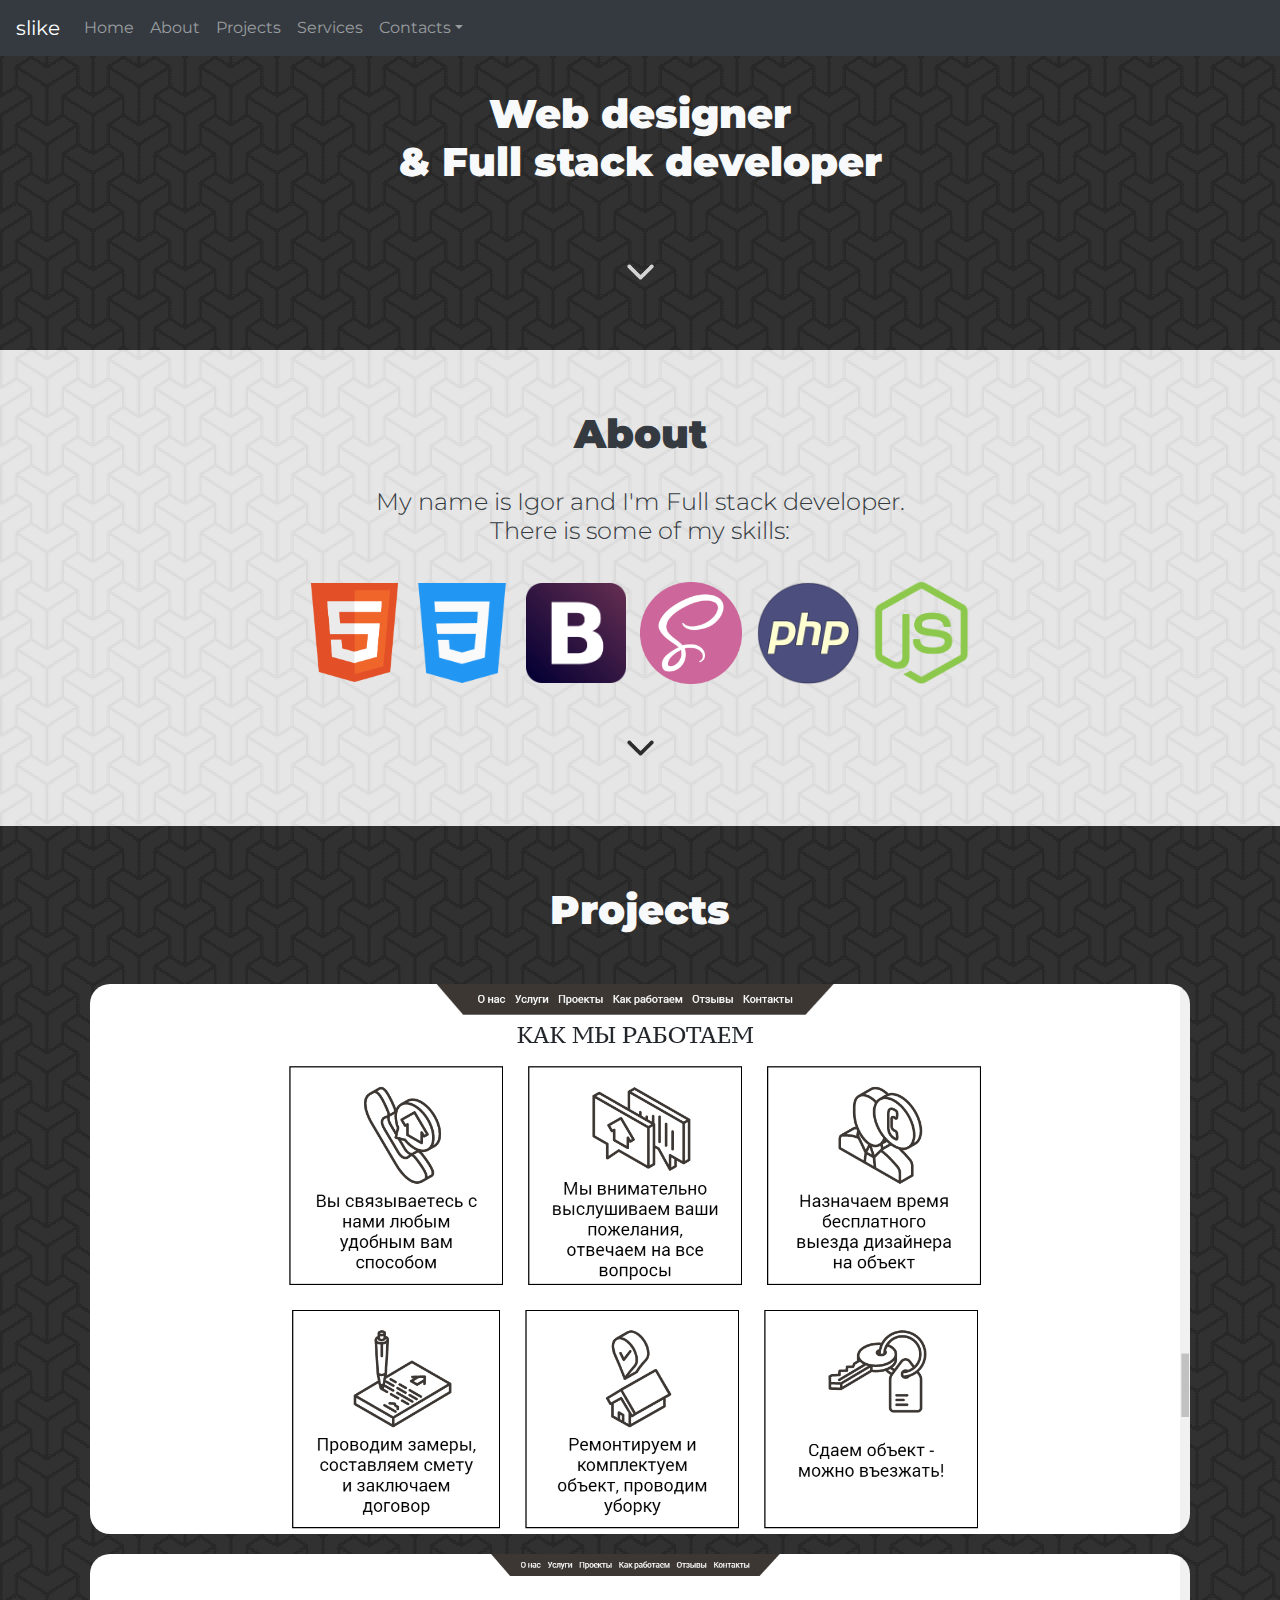
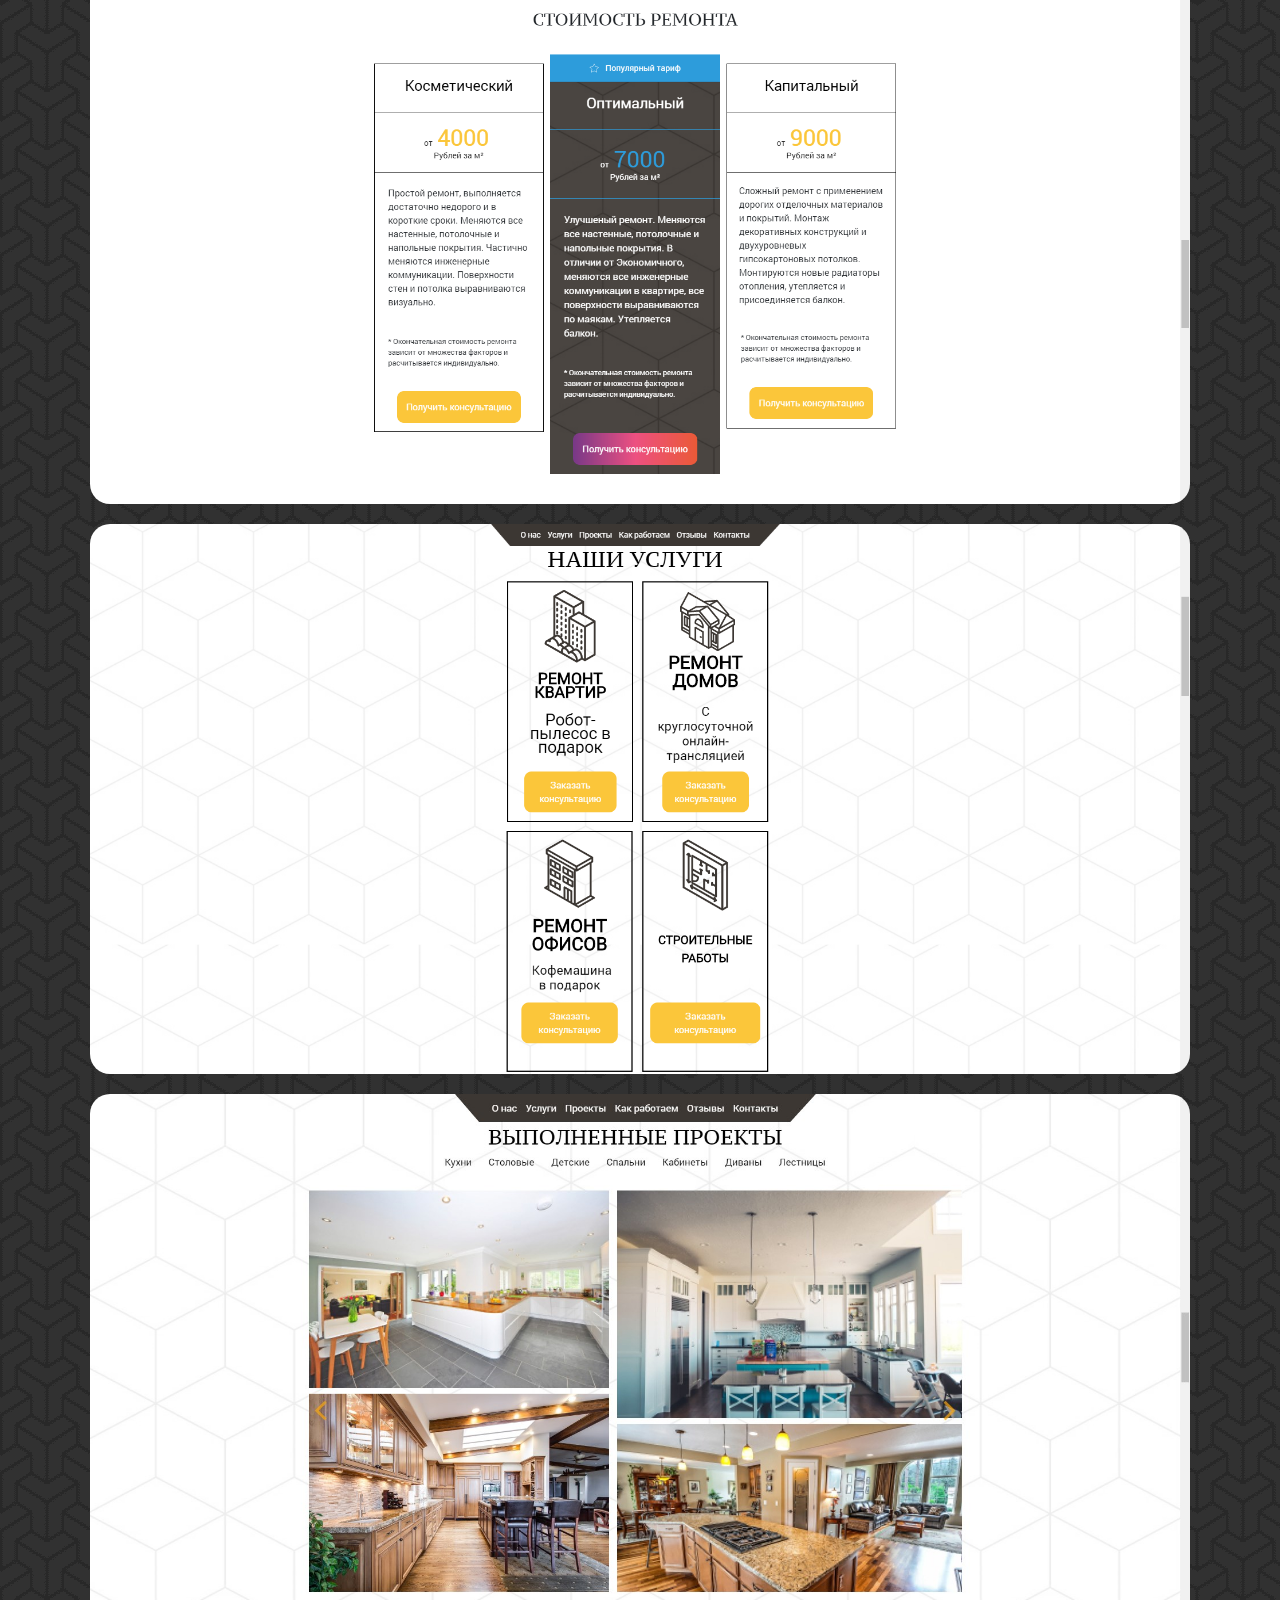
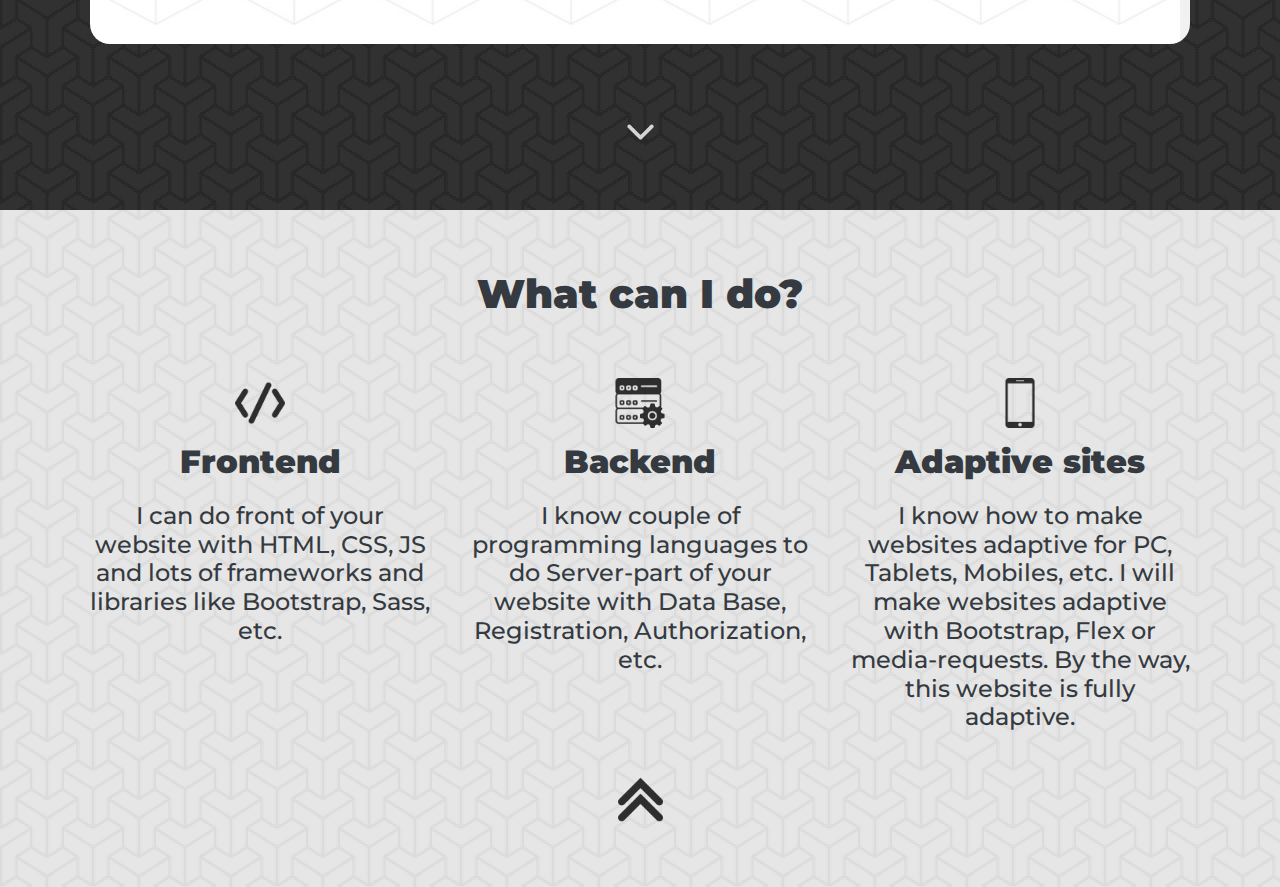
<file: index.html>
<!DOCTYPE html>
<html lang="en">
  <head>
    <meta charset="UTF-8" />
    <meta name="viewport" content="width=device-width, initial-scale=1.0" />
    <meta http-equiv="X-UA-Compatible" content="ie=edge" />
    <title>Портфолио</title>
    <link
      rel="stylesheet"
      href="https://stackpath.bootstrapcdn.com/bootstrap/4.3.1/css/bootstrap.min.css"
      integrity="sha384-ggOyR0iXCbMQv3Xipma34MD+dH/1fQ784/j6cY/iJTQUOhcWr7x9JvoRxT2MZw1T"
      crossorigin="anonymous"
    />
    <link rel="stylesheet" href="source/style.css" />
  </head>
  <body>
    <nav class="navbar navbar-expand-md navbar-dark bg-dark fixed-top">
      <a class="navbar-brand" href="#">slike</a>
      <button
        class="navbar-toggler collapsed"
        type="button"
        data-toggle="collapse"
        data-target="#navbarsExample04"
        aria-controls="navbarsExample04"
        aria-expanded="false"
        aria-label="Toggle navigation"
      >
        <span class="navbar-toggler-icon"></span>
      </button>

      <div class="navbar-collapse collapse" id="navbarsExample04">
        <ul class="navbar-nav mr-auto">
          <li class="nav-item">
            <a class="nav-link" href="#">Home</a>
          </li>
          <li class="nav-item">
            <a class="nav-link" href="#about">About</a>
          </li>
          <li class="nav-item">
            <a class="nav-link" href="#projects">Projects</a>
          </li>
          <li class="nav-item">
            <a class="nav-link" href="#services">Services</a>
          </li>
          <li class="nav-item dropdown">
            <a
              class="nav-link dropdown-toggle"
              href="#"
              id="dropdown04"
              data-toggle="dropdown"
              aria-haspopup="true"
              aria-expanded="false"
              >Contacts</a
            >
            <div class="dropdown-menu" aria-labelledby="dropdown04">
              <a
                class="dropdown-item"
                href="#"
                title="Copy to clipboard"
                onclick="discord();"
                ><img src="resources/discord.png" alt="" /> Discord</a
              >
              <a
                class="dropdown-item"
                href="#"
                title="Copy to clipboard"
                onclick="mail();"
                ><img src="resources/mail.png" alt="" /> Mail</a
              >
            </div>
          </li>
        </ul>
      </div>
    </nav>
    <div class="col-12 header text-center">
      <div class="col-12">
        <h1 class="text-light head-text text-center">
          Web designer <br />
          & Full stack developer
        </h1>
      </div>
      <a href="#about">
        <img
          src="resources/arrowdown.png"
          alt="arrow"
          class="arrow"
          style="filter: invert(1);"
      /></a>
    </div>
    <div class="col-12" id="about">
      <div class="container text-center about-title">
        <h1 class="title-text text-dark">About</h1>
      </div>
      <div class="col-12 text-center">
        <div class="container text-center">
          <h4 class="about-text text-dark">
            My name is Igor and I'm Full stack developer. <br />
            There is some of my skills:
          </h4>
          <div class="container skills">
            <img src="resources/html5.png" alt="html" style="width: 87px;" />
            <img src="resources/css-3.png" alt="css" />
            <img src="resources/bootstrap.png" alt="bootstrap" />
            <img src="resources/sass.png" alt="sass" style="width: 102px;" />
            <img src="resources/php.png" alt="php" style="width: 104px;" />
            <img src="resources/nodejs.png" alt="nodejs" style="width: 95px;" />
          </div>
          <a href="#projects">
            <img src="resources/arrowdown.png" alt="arrow" class="arrow"
          /></a>
        </div>
      </div>
    </div>
    <div class="col-12 text-center" id="projects">
      <div class="container text-center">
        <h1 class="title-text text-light">Projects</h1>
      </div>
      <div class="col-12 projectsimg text-center">
        <img src="resources/projects1.png" class="imgpr" alt="" />
        <img src="resources/projects2.png" class="imgpr" alt="" />
        <img src="resources/projects3.png" class="imgpr" alt="" />
        <img src="resources/projects4.jpg" class="imgpr" alt="" />
      </div>
      <a href="#services">
        <img
          src="resources/arrowdown.png"
          alt="arrow"
          class="arrow"
          style="filter: invert(1);"
      /></a>
    </div>
    <div class="col-12" id="services">
      <div class="container text-center">
        <h1 class="title-text text-dark">
          What can I do?
        </h1>
      </div>
      <div class="container">
        <div class="row text-center listserv">
          <div class="col-md-4">
            <img src="resources/frontend.png" alt="" /><br />
            <h2 class="text-dark">Frontend</h2>
            <h4 class="text-dark">
              I can do front of your website with HTML, CSS, JS and lots of
              frameworks and libraries like Bootstrap, Sass, etc.
            </h4>
          </div>
          <div class="col-md-4">
            <img src="resources/backend.png" alt="" /><br />
            <h2 class="text-dark">Backend</h2>
            <h4 class="text-dark">
              I know couple of programming languages to do Server-part of your
              website with Data Base, Registration, Authorization, etc.
            </h4>
          </div>
          <div class="col-md-4">
            <img src="resources/smartphone.png" alt="" /><br />
            <h2 class="text-dark">Adaptive sites</h2>
            <h4 class="text-dark">
              I know how to make websites adaptive for PC, Tablets, Mobiles,
              etc. I will make websites adaptive with Bootstrap, Flex or
              media-requests. By the way, this website is fully adaptive.
            </h4>
          </div>
        </div>
      </div>
      <div class="container text-center">
        <a href="#">
          <img src="resources/arrowup.png" alt="arrow" class="arrow"
        /></a>
      </div>
    </div>
    <script
      src="https://code.jquery.com/jquery-3.3.1.slim.min.js"
      integrity="sha384-q8i/X+965DzO0rT7abK41JStQIAqVgRVzpbzo5smXKp4YfRvH+8abtTE1Pi6jizo"
      crossorigin="anonymous"
    ></script>
    <script
      src="https://cdnjs.cloudflare.com/ajax/libs/popper.js/1.14.7/umd/popper.min.js"
      integrity="sha384-UO2eT0CpHqdSJQ6hJty5KVphtPhzWj9WO1clHTMGa3JDZwrnQq4sF86dIHNDz0W1"
      crossorigin="anonymous"
    ></script>
    <script
      src="https://stackpath.bootstrapcdn.com/bootstrap/4.3.1/js/bootstrap.min.js"
      integrity="sha384-JjSmVgyd0p3pXB1rRibZUAYoIIy6OrQ6VrjIEaFf/nJGzIxFDsf4x0xIM+B07jRM"
      crossorigin="anonymous"
    ></script>
    <script src="/source/main.js"></script>
  </body>
</html>
</file>
<file: source/style.css>
@import url("https://fonts.googleapis.com/css?family=Montserrat&display=swap");
* {
  font-family: Montserrat;
  scroll-behavior: smooth;
}
body {
  background: url("../resources/bg2.png");
}
.head-text {
  padding: 40px;
  font-weight: 900;
  margin-top: 50px;
}
.dropdown-menu {
  font-size: 18px;
}
.arrow {
  margin: 25px;
  width: 45px;
  opacity: 0.8;
}
.col-12 {
  padding: 0px;
}
.about-text {
  margin: 30px;
  font-weight: 300;
}
.skills img {
  width: 100px;
  margin: 5px;
}
.title-text {
  font-weight: 900;
}
.header {
  padding-bottom: 40px;
}
.projectsimg {
  margin-top: 40px;
  margin-bottom: 40px;
}
.skills {
  margin-bottom: 20px;
}
.listserv {
  margin-top: 60px;
  display: flex;
  flex-direction: row;
}
.listserv img {
  width: 50px;
  opacity: 0.8;
}
.listserv h2 {
  font-weight: 900;
  margin-top: 15px;
}
.listserv h4 {
  margin: 20px;
}
.col-md-4 {
  padding: 0;
}
.about-title {
  margin-bottom: 20px;
}
#about {
  background: url("../resources/bg.png");
  padding-top: 60px;
  padding-bottom: 40px;
}
#projects {
  padding-top: 60px;
  padding-bottom: 40px;
}
#services {
  background: url("../resources/bg.png");

  padding-top: 60px;
  padding-bottom: 40px;
}

.imgpr {
  border-radius: 20px;
}

@media screen and (max-width: 2500px) {
  .imgpr {
    width: 1100px;
    height: 550px;
    margin: 10px;
  }
}

@media screen and (max-width: 2300px) {
  .imgpr {
    width: 950px;
    height: 475px;
    margin: 10px;
  }
}

@media screen and (max-width: 2000px) {
  .imgpr {
    width: 825px;
    height: 412px;
    margin: 10px;
  }
}

@media screen and (max-width: 1700px) {
  .imgpr {
    width: 750px;
    height: 375px;
    margin: 10px;
  }
}

@media screen and (max-width: 1600px) {
  .imgpr {
    width: 700px;
    height: 350px;
    margin: 10px;
  }
}

@media screen and (max-width: 1500px) {
  .imgpr {
    width: 650px;
    height: 300px;
    margin: 10px;
  }
}

@media screen and (max-width: 1400px) {
  .imgpr {
    width: 600px;
    height: 275px;
    margin: 10px;
  }
}

@media screen and (max-width: 1300px) {
  .imgpr {
    width: 1100px;
    height: 550px;
    margin: 10px;
  }
}

@media screen and (max-width: 1200px) {
  .imgpr {
    width: 1000px;
    height: 500px;
    margin: 10px;
  }
}

@media screen and (max-width: 1100px) {
  .imgpr {
    width: 900px;
    height: 450px;
    margin: 10px;
  }
}

@media screen and (max-width: 1000px) {
  .imgpr {
    width: 800px;
    height: 400px;
    margin: 10px;
  }
}

@media screen and (max-width: 900px) {
  .imgpr {
    width: 700px;
    height: 350px;
    margin: 10px;
  }
}

@media screen and (max-width: 800px) {
  .imgpr {
    width: 600px;
    height: 300px;
    margin: 10px;
  }
}

@media screen and (max-width: 700px) {
  .imgpr {
    width: 500px;
    height: 250px;
    margin: 10px;
  }
}

@media screen and (max-width: 600px) {
  .imgpr {
    width: 400px;
    height: 200px;
    margin: 10px;
  }
}

@media screen and (max-width: 500px) {
  .imgpr {
    width: 350px;
    height: 175px;
    margin: 10px;
  }
}

@media screen and (max-width: 400px) {
  .head-text {
    font-size: 40px;
  }

  .imgpr {
    width: 300px;
    height: 150px;
    margin: 10px;
  }
}

@media screen and (max-width: 350px) {
  .head-text {
    font-size: 30px;
  }

  .imgpr {
    width: 250px;
    height: 125px;
    margin: 10px;
  }
}

@media screen and (max-width: 300px) {
  .head-text {
    font-size: 30px;
  }
  .about-text {
    font-size: 30px;
  }

  .imgpr {
    width: 200px;
    height: 100px;
    margin: 10px;
  }
}
</file>
